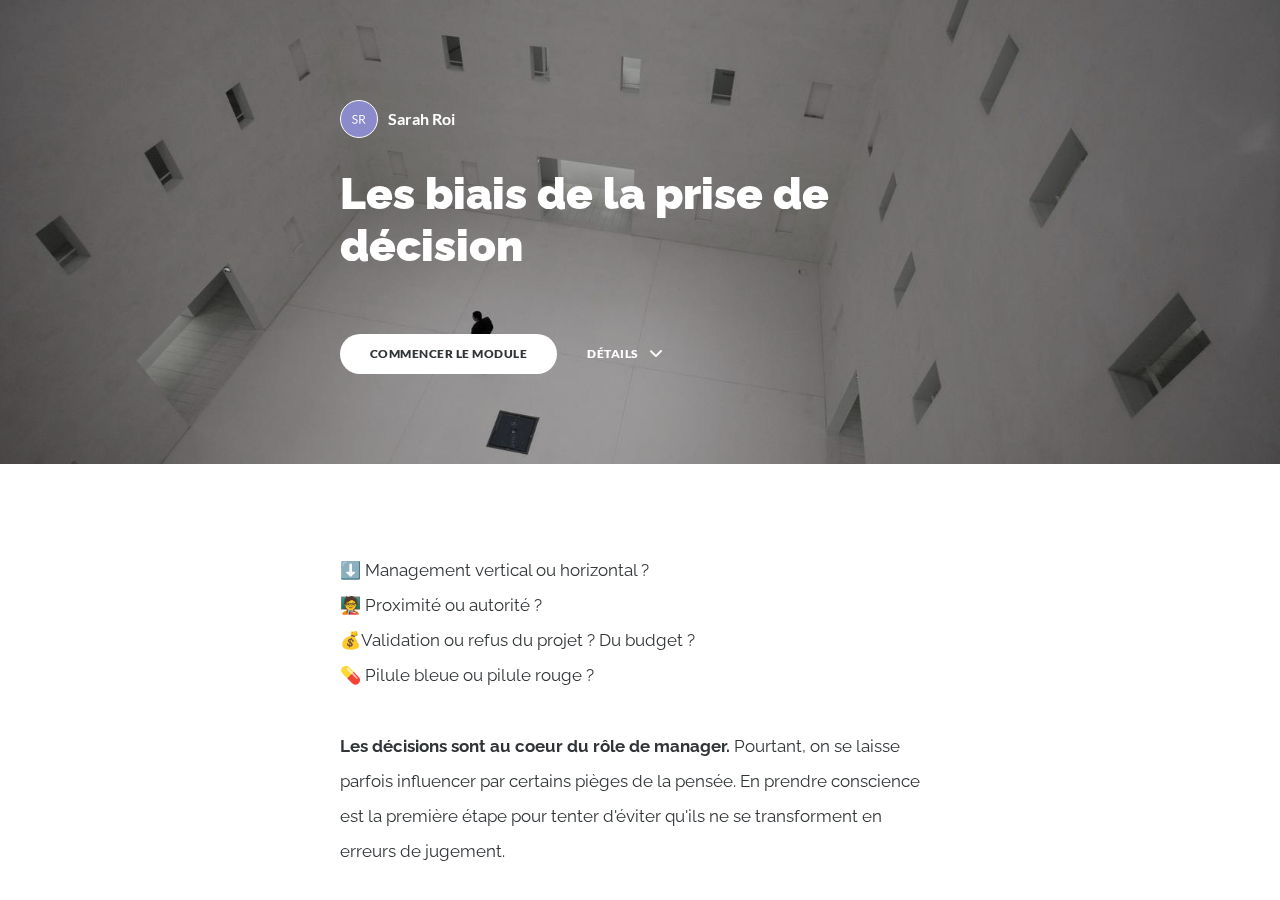
<file: modules/les-biais/index.html>
<!DOCTYPE html>
<html lang="en" class="">
  <head>
    <meta http-equiv="X-UA-Compatible" content="IE=edge,chrome=1">
    <meta name="viewport" content="width=device-width, initial-scale=1, maximum-scale=1">
    <meta charset="utf-8">

    <title>Les biais de la prise de décision</title>

    <link type="text/css" rel="stylesheet" href="lib/icomoon.css">
    <link type="text/css" rel="stylesheet" href="lib/main.bundle.css">
    <script type="text/javascript" src="lib/player-0.0.11.min.js"></script>
    <script type="text/javascript" src="lib/lzwcompress.js"></script>

    <!-- Resize Hack -->
    <script type="text/javascript">
      window.resizeTo(screen.width, screen.height);
    </script>
    
    <!--[if lt IE 9]>
    <script src="//html5shiv.googlecode.com/svn/trunk/html5.js"></script>
    <![endif]-->
  </head>
  <body>
    <style>
      .brand--head, .brand--head *   { font-family: 'Raleway' !important; }
      .brand--body, .brand--body *   { font-family: 'Raleway' !important; }
      .brand--lhead, .brand--lhead * { font-family: 'Raleway' !important; }
      .brand--lbody, .brand--lbody * { font-family: 'Raleway' !important; }
      .brand--ui, .brand--ui *       { font-family: 'Lato' !important; }

      .brand--beforeHead:before { font-family: 'Raleway' !important; }
      .brand--afterHead:after { font-family: 'Raleway' !important; }

      .brand--background        { background-color: #285F9F !important; }
      .brand--background-all *  { background-color: #285F9F !important; }
      .brand--border            { border-color: #285F9F !important; }
      .brand--color             { color: #285F9F !important; }
      .brand--color-all *       { color: #285F9F !important; }
      .brand--shadow            { box-shadow: 0 0 0 0.2rem #285F9F !important; }
      .brand--shadow-all *      { box-shadow: 0 0 0 0.2rem #285F9F !important; }
      .brand--fill              { fill: #285F9F !important; }
      .brand--stroke            { stroke: #285F9F !important; }

      .brand--beforeBackground:before { background-color: #285F9F !important; }
      .brand--beforeBorder:before     { border-color: #285F9F !important; }
      .brand--beforeColor:before      { color: #285F9F !important; }

      .brand--afterBackground:after { background-color: #285F9F !important; }
      .brand--afterBorder:after     { border-color: #285F9F !important; }
      .brand--afterColor:after      { color: #285F9F !important; }

      /* should be applied to containers where links
         need to appear in brand color */
      .brand--linkColor a { color: #285F9F !important; }

      /* should be applied to containers where links
         need to change to brand color on hover */
      .brand--linkColorHover a:hover { color: #285F9F !important; }

      /* should be applied to any single element that
         needs to change color on hover */
      .brand--hoverColor:hover { color: #285F9F !important; }

      /* TODO: probably need a way to create a 5-10% darker/lighter color */
      .brand--linkColor a:hover,
      .button.brand--background:hover { opacity: .65 !important; }

      @media (min-width: 47.9375em) { /* 768px */
        .brand--min768--background { background-color: #285F9F !important; }
        .brand--min768--border     { border-color: #285F9F !important; }
        .brand--min768--color      { color: #285F9F !important; }
      }

      @media (max-width: 47.9375em) { /* 768px */
        .brand--max768--background { background-color: #285F9F !important; }
        .brand--max768--border     { border-color: #285F9F !important; }
        .brand--max768--color      { color: #285F9F !important; }
      }
    </style>
    <div id="app"></div>
    <script type="text/javascript">
  (function(root) {
    window.labelSet = {"id":"CsXmDggekVmT1eT9fqx93yoF","author":"aid|1316c840-04c2-4577-bf8c-24b8c1829252","name":"French","defaultId":3,"defaultSet":true,"labels":{"result":"résultat","search":"Rechercher","results":"résultats","quizNext":"SUIVANT","tabGroup":"Languette","codeGroup":"Code","noResults":"Pas de résultats pour","noteGroup":"Remarque","quizScore":"Votre score","quizStart":"COMMENCER LE QUIZ","courseExit":"QUITTER LE MODULE","courseHome":"Accueil","lessonName":"Leçon","quizSubmit":"VALIDER","quoteGroup":"Citation","salutation":"👋 Au revoir!","buttonGroup":"Bouton","courseStart":"COMMENCER LE MODULE","embedViewOn":"Regarder","exitMessage":"Vous pouvez maintenant fermer cette page.","quizCorrect":"Correct","quizPassing":"RÉUSSITE","quizResults":"Résultats du quiz","courseResume":"REPRENDRE LE MODULE","processStart":"COMMENCER","processSwipe":"Glisser pour continuer","quizContinue":"Continuer","quizLandmark":"Quiz","quizQuestion":"Question","courseDetails":"DÉTAILS","embedReadMore":"En savoir plus","feedbackGroup":"Retour d'information","quizIncorrect":"Incorrect","quizTakeAgain":"RECOMMENCER","sortingReplay":"REJOUER","accordionGroup":"Accordéon","embedLinkGroup":"Contenu Web intégré","lessonComplete":"TERMINÉ","statementGroup":"Déclaration","storylineGroup":"Storyline","attachmentGroup":"Pièce jointe","embedPhotoGroup":"Photo incorporée","embedVideoGroup":"Vidéo intégrée","playButtonLabel":"Jouer","processComplete":"Terminée","processLandmark":"Processus","processNextStep":"ÉTAPE SUIVANTE","processStepName":"Étape","seekSliderLabel":"Chercher","sortingLandmark":"Activité de tri","audioPlayerGroup":"Lecteur audio Vous pouvez utiliser la barre d'espace pour basculer entre la lecture et les touches fléchées pour scruter.","buttonStackGroup":"Pile de boutons","embedPlayerGroup":"Lecteur multimédia intégré","lessonRestricted":"Les leçons doivent être complétées dans l’ordre","pauseButtonLabel":"Pause","scenarioComplete":"Scénario Complet!","scenarioContinue":"CONTINUER","scenarioTryAgain":"RÉESSAYER","textOnImageGroup":"Texte sur l'image","timelineLandmark":"Chronologie","urlEmbedLandmark":"URL / Intégrer","videoPlayerGroup":"Lecteur vidéo. Vous pouvez utiliser la barre d'espace pour basculer entre la lecture et les touches fléchées pour scruter.","blocksClickToFlip":"Cliquez pour retourner","blocksPreposition":"sur","bulletedListGroup":"Liste à puces","checkboxListGroup":"Liste de cases à cocher","imageAndTextGroup":"Image et texte","imageGalleryGroup":"Galerie d'images","lessonPreposition":"sur","numberedListGroup":"Liste numérotée","processLessonName":"Leçon","processStartAgain":"RECOMMENCER","scenarioStartOver":"RECOMMENCER","courseSkipToLesson":"Aller à la leçon","flashcardBackLabel":"Flashcard retour","flashcardGridGroup":"Grille Flashcard","nextFlashCardLabel":"Prochain flashcard","flashcardFrontLabel":"Flashcard avant","flashcardStackGroup":"Pile de Flashcard","knowledgeCheckGroup":"Vérification des connaissances","sortingCardsCorrect":"Cartes correctes","hamburgerButtonLabel":"Barre latérale de la cours","lessonHeaderLandmark":"En-tête de leçon","numberedDividerGroup":"Séparateur numéroté","lessonContentLandmark":"Contenu de la leçon","lessonSidebarLandmark":"Barre latérale de la leçon","quizAnswerPlaceholder":"Tapez votre réponse ici","labeledGraphicLandmark":"Graphique étiqueté","previousFlashCardLabel":"Carte flash précédente","processStepPreposition":"sur","overviewPageTitleSuffix":"Sommaire","quizAcceptableResponses":"Bonnes réponses possibles","quizRequirePassingScore":"Doit réussir le quiz avant de continuer","timelineCardGroupPrefix":"Carte de chronologie","labeledGraphicBubbleLabel":"Bulle graphique étiquetée","labeledGraphicMarkerLabel":"Marqueur graphique étiqueté","labeledGraphicNextMarkerLabel":"Marqueur suivant","labeledGraphicPreviousMarkerLabel":"Marqueur précédent"},"deleted":false,"createdAt":"2021-03-08T18:37:02.706Z","updatedAt":"2021-03-08T18:37:02.706Z","iso639Code":"fr","transferredAt":null};
    window.courseData = "[base64]/PC9wPjxwPvCfp5EmendqO/[base64]/IFZvdHJlIHBvc3R1cmUgZGUgbWFuYWdlciBsYXhpc3RlIG91IHN0cmljdGUgPyBMYSBwZXVyIGR1IHJpc3F1ZSA/[base64]/[base64]/[base64]/[base64]/[base64]/[base64]/[base64]/[base64]/[base64]/[base64]/PC9zcGFuPjwvdGQ+PHRkIHN0eWxlPVwidGV4dC1hbGlnbjogY2VudGVyOyB3aWR0aDogNTAuMDAyMyU7XCI+PHNwYW4+PHN0cm9uZz5RdWVscyBzb250IGxlcyA8dT5pbmNvbnYmZWFjdXRlO25pZW50czwvdT48L3N0cm9uZz4gZHUgbnVjbCZlYWN1dGU7YWlyZSA/[base64]/[base64]/[base64]/[base64]/[base64]";
    window.partnerContent = [];

    function isExport() {
      return true;
    }

    function resolvePath(path) {
      return ('assets/').concat(path);
    }

    function resolveFontPath(font) {
      return ('lib/fonts/').concat(font.key.split('/').reverse()[0]);
    }

    root.Runtime = {
      isExport: isExport,
      resolvePath: resolvePath,
      resolveFontPath: resolveFontPath
    };
  }(window));
</script>

    
    <script src="lib/main.bundle.js"></script>
    
  </body>
</html>
</file>
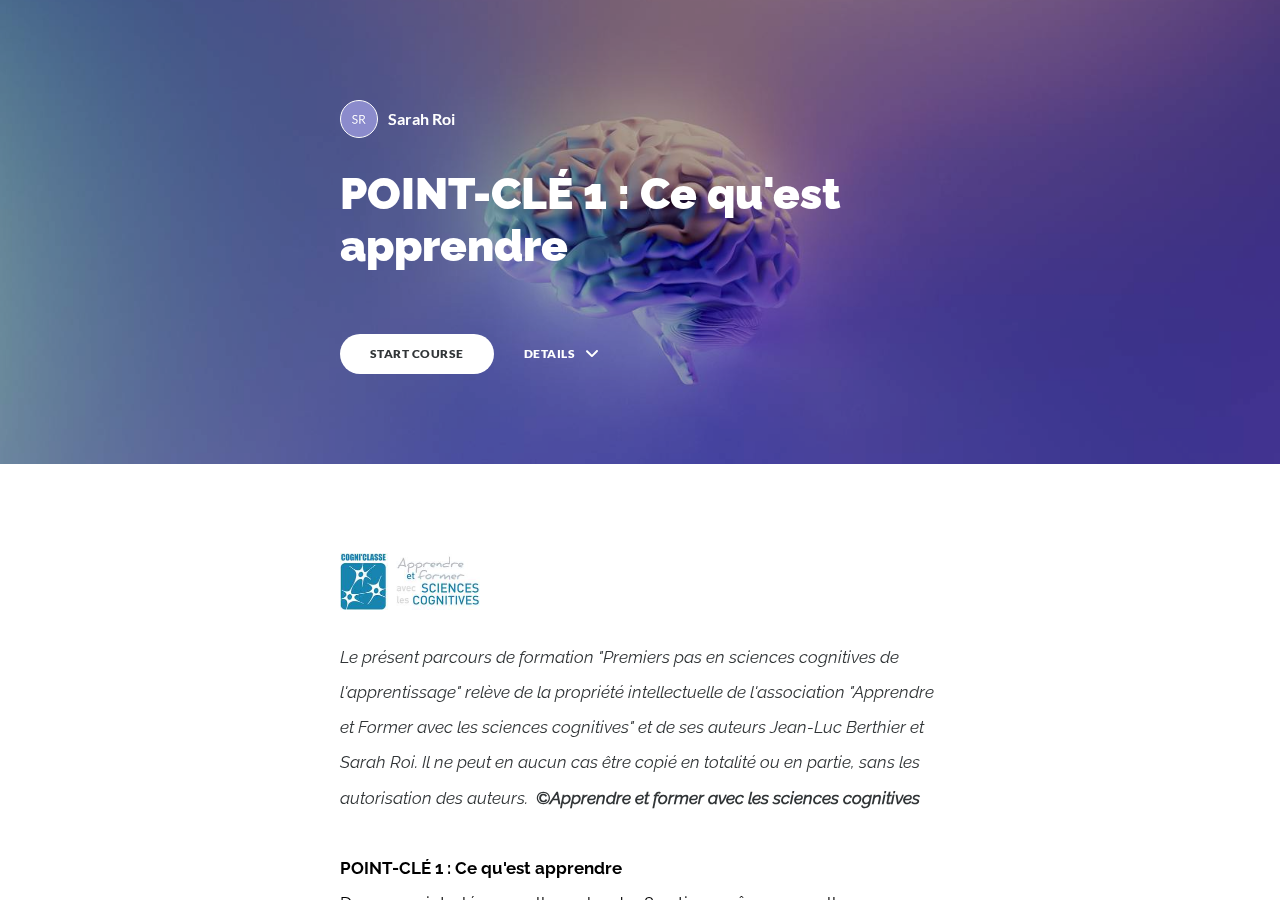
<file: modules/point-cle-1/index.html>
<!DOCTYPE html>
<html lang="en" class="">
  <head>
    <meta http-equiv="X-UA-Compatible" content="IE=edge,chrome=1">
    <meta name="viewport" content="width=device-width, initial-scale=1, maximum-scale=1">
    <meta charset="utf-8">

    <title>POINT-CLÉ 1 : Ce qu&#39;est apprendre</title>

    <link type="text/css" rel="stylesheet" href="lib/icomoon.css">
    <link type="text/css" rel="stylesheet" href="lib/main.bundle.css">
    <script type="text/javascript" src="lib/player-0.0.11.min.js"></script>
    <script type="text/javascript" src="lib/lzwcompress.js"></script>

    <!-- Resize Hack -->
    <script type="text/javascript">
      window.resizeTo(screen.width, screen.height);
    </script>
    
    <!--[if lt IE 9]>
    <script src="//html5shiv.googlecode.com/svn/trunk/html5.js"></script>
    <![endif]-->
  </head>
  <body>
    <style>
      .brand--head, .brand--head *   { font-family: 'Raleway' !important; }
      .brand--body, .brand--body *   { font-family: 'Raleway' !important; }
      .brand--lhead, .brand--lhead * { font-family: 'Raleway' !important; }
      .brand--lbody, .brand--lbody * { font-family: 'Raleway' !important; }
      .brand--ui, .brand--ui *       { font-family: 'Lato' !important; }

      .brand--beforeHead:before { font-family: 'Raleway' !important; }
      .brand--afterHead:after { font-family: 'Raleway' !important; }

      .brand--background        { background-color: #4BAAF4 !important; }
      .brand--background-all *  { background-color: #4BAAF4 !important; }
      .brand--border            { border-color: #4BAAF4 !important; }
      .brand--color             { color: #4BAAF4 !important; }
      .brand--color-all *       { color: #4BAAF4 !important; }
      .brand--shadow            { box-shadow: 0 0 0 0.2rem #4BAAF4 !important; }
      .brand--shadow-all *      { box-shadow: 0 0 0 0.2rem #4BAAF4 !important; }
      .brand--fill              { fill: #4BAAF4 !important; }
      .brand--stroke            { stroke: #4BAAF4 !important; }

      .brand--beforeBackground:before { background-color: #4BAAF4 !important; }
      .brand--beforeBorder:before     { border-color: #4BAAF4 !important; }
      .brand--beforeColor:before      { color: #4BAAF4 !important; }

      .brand--afterBackground:after { background-color: #4BAAF4 !important; }
      .brand--afterBorder:after     { border-color: #4BAAF4 !important; }
      .brand--afterColor:after      { color: #4BAAF4 !important; }

      /* should be applied to containers where links
         need to appear in brand color */
      .brand--linkColor a { color: #4BAAF4 !important; }

      /* should be applied to containers where links
         need to change to brand color on hover */
      .brand--linkColorHover a:hover { color: #4BAAF4 !important; }

      /* should be applied to any single element that
         needs to change color on hover */
      .brand--hoverColor:hover { color: #4BAAF4 !important; }

      /* TODO: probably need a way to create a 5-10% darker/lighter color */
      .brand--linkColor a:hover,
      .button.brand--background:hover { opacity: .65 !important; }

      @media (min-width: 47.9375em) { /* 768px */
        .brand--min768--background { background-color: #4BAAF4 !important; }
        .brand--min768--border     { border-color: #4BAAF4 !important; }
        .brand--min768--color      { color: #4BAAF4 !important; }
      }

      @media (max-width: 47.9375em) { /* 768px */
        .brand--max768--background { background-color: #4BAAF4 !important; }
        .brand--max768--border     { border-color: #4BAAF4 !important; }
        .brand--max768--color      { color: #4BAAF4 !important; }
      }
    </style>
    <div id="app"></div>
    <script type="text/javascript">
  (function(root) {
    window.labelSet = {"id":"kGlCRWOOzvWuTqaibzQp8nGH","author":"aid|1316c840-04c2-4577-bf8c-24b8c1829252","name":"English","defaultId":1,"defaultSet":true,"labels":{"result":"result","search":"search","results":"results","quizNext":"NEXT","tabGroup":"Tab","codeGroup":"Code","noResults":"No results for","noteGroup":"Note","quizScore":"Your score","quizStart":"START QUIZ","courseExit":"EXIT COURSE","courseHome":"Home","lessonName":"Lesson","quizSubmit":"SUBMIT","quoteGroup":"Quote","salutation":"👋 Bye!","buttonGroup":"Button","courseStart":"START COURSE","embedViewOn":"VIEW ON","exitMessage":"You may now leave this page.","quizCorrect":"Correct","quizPassing":"PASSING","quizResults":"Quiz Results","courseResume":"RESUME COURSE","processStart":"START","processSwipe":"Swipe to continue","quizContinue":"Continue","quizLandmark":"Quiz","quizQuestion":"Question","courseDetails":"DETAILS","embedReadMore":"Read more","feedbackGroup":"Feedback","quizIncorrect":"Incorrect","quizTakeAgain":"TAKE AGAIN","sortingReplay":"REPLAY","accordionGroup":"Accordion","embedLinkGroup":"Embedded web content","lessonComplete":"COMPLETE","statementGroup":"Statement","storylineGroup":"Storyline","attachmentGroup":"File Attachment","embedPhotoGroup":"Embedded photo","embedVideoGroup":"Embedded video","playButtonLabel":"Play","processComplete":"Complete","processLandmark":"Process","processNextStep":"NEXT STEP","processStepName":"Step","seekSliderLabel":"Seek","sortingLandmark":"Sorting Activity","audioPlayerGroup":"Audio player. You can use the space bar to toggle playback and arrow keys to scrub.","buttonStackGroup":"Button stack","embedPlayerGroup":"Embedded media player","lessonRestricted":"Lessons must be completed in order","pauseButtonLabel":"Pause","scenarioComplete":"Scenario Complete!","scenarioContinue":"CONTINUE","scenarioTryAgain":"TRY AGAIN","textOnImageGroup":"Text on image","timelineLandmark":"Timeline","urlEmbedLandmark":"URL/Embed","videoPlayerGroup":"Video player. You can use the space bar to toggle playback and arrow keys to scrub.","blocksClickToFlip":"Click to flip","blocksPreposition":"of","bulletedListGroup":"Bulleted list","checkboxListGroup":"Checkbox list","imageAndTextGroup":"Image and text","imageGalleryGroup":"Image gallery","lessonPreposition":"of","numberedListGroup":"Numbered list","processLessonName":"Lesson","processStartAgain":"START AGAIN","scenarioStartOver":"START OVER","courseSkipToLesson":"SKIP TO LESSON","flashcardBackLabel":"Flashcard back","flashcardGridGroup":"Flashcard grid","nextFlashCardLabel":"Next flashcard","flashcardFrontLabel":"Flashcard front","flashcardStackGroup":"Flashcard stack","knowledgeCheckGroup":"Knowledge check","sortingCardsCorrect":"Cards Correct","hamburgerButtonLabel":"Course Overview Sidebar","lessonHeaderLandmark":"Lesson Header","numberedDividerGroup":"Numbered divider","lessonContentLandmark":"Lesson Content","lessonSidebarLandmark":"Lesson Sidebar","quizAnswerPlaceholder":"Type your answer here","labeledGraphicLandmark":"Labeled Graphic","previousFlashCardLabel":"Previous flashcard","processStepPreposition":"of","overviewPageTitleSuffix":"Overview","quizAcceptableResponses":"Acceptable responses","quizRequirePassingScore":"Must pass quiz before continuing","timelineCardGroupPrefix":"Timeline Card","labeledGraphicBubbleLabel":"Labeled graphic bubble","labeledGraphicMarkerLabel":"Labeled graphic marker","labeledGraphicNextMarkerLabel":"Next marker","labeledGraphicPreviousMarkerLabel":"Previous marker"},"deleted":false,"createdAt":"2021-03-08T18:37:02.706Z","updatedAt":"2021-03-08T18:37:02.706Z","iso639Code":"en","transferredAt":null};
    window.courseData = "[base64]/[base64]/[base64]/[base64]/[base64]/[base64]/[base64]/[base64]/[base64]/[base64]/[base64]/[base64]";
    window.partnerContent = [];

    function isExport() {
      return true;
    }

    function resolvePath(path) {
      return ('assets/').concat(path);
    }

    function resolveFontPath(font) {
      return ('lib/fonts/').concat(font.key.split('/').reverse()[0]);
    }

    root.Runtime = {
      isExport: isExport,
      resolvePath: resolvePath,
      resolveFontPath: resolveFontPath
    };
  }(window));
</script>

    
    <script src="lib/main.bundle.js"></script>
    
  </body>
</html>
</file>
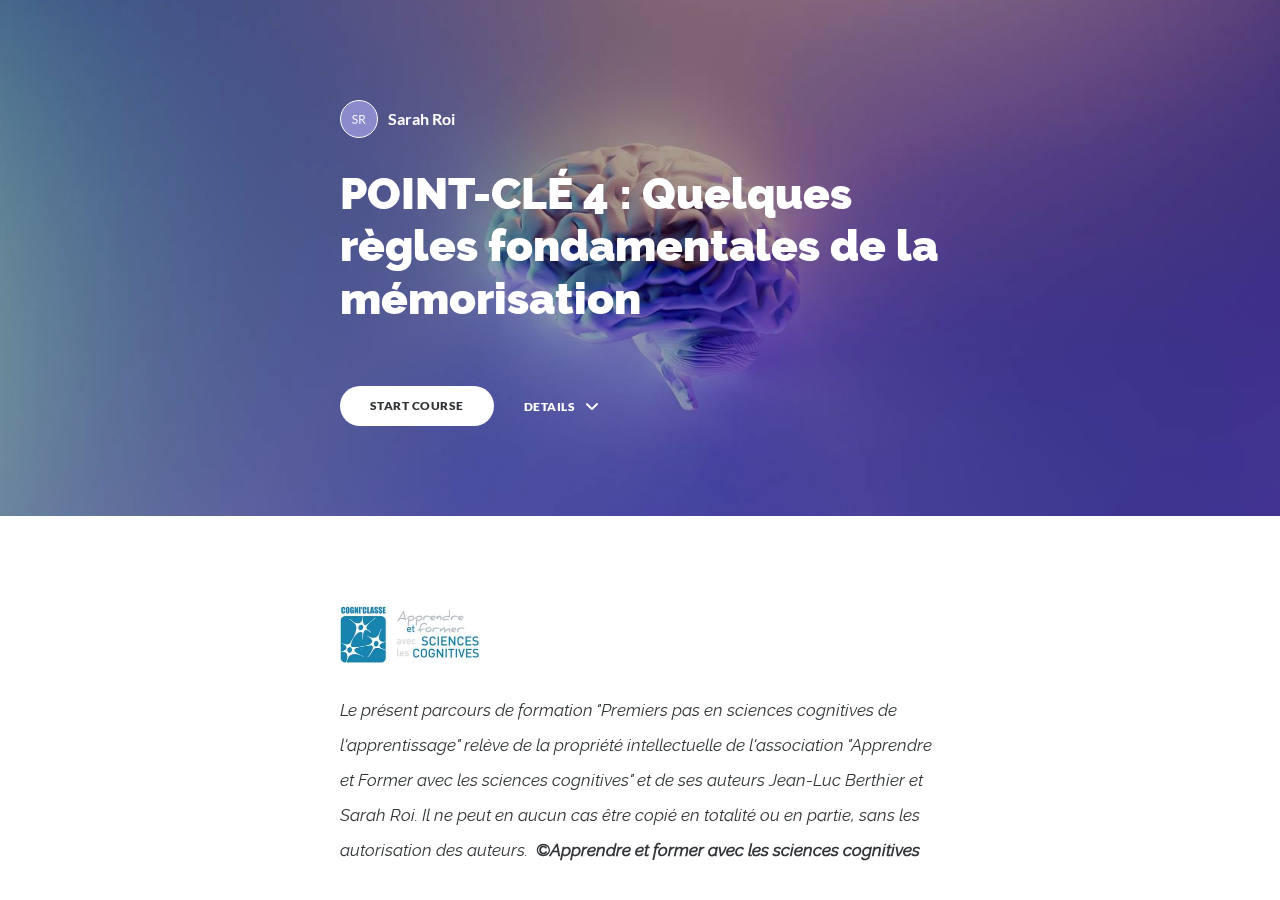
<file: modules/point-cle-2/index.html>
<!DOCTYPE html>
<html lang="en" class="">
  <head>
    <meta http-equiv="X-UA-Compatible" content="IE=edge,chrome=1">
    <meta name="viewport" content="width=device-width, initial-scale=1, maximum-scale=1">
    <meta charset="utf-8">

    <title>POINT-CLÉ 4 : Quelques règles fondamentales de la mémorisation</title>

    <link type="text/css" rel="stylesheet" href="lib/icomoon.css">
    <link type="text/css" rel="stylesheet" href="lib/main.bundle.css">
    <script type="text/javascript" src="lib/player-0.0.11.min.js"></script>
    <script type="text/javascript" src="lib/lzwcompress.js"></script>

    <!-- Resize Hack -->
    <script type="text/javascript">
      window.resizeTo(screen.width, screen.height);
    </script>

  

    <!--[if lt IE 9]>
    <script src="//html5shiv.googlecode.com/svn/trunk/html5.js"></script>
    <![endif]-->
  </head>
  <body>
    <style>
      .brand--head, .brand--head *   { font-family: 'Raleway' !important; }
      .brand--body, .brand--body *   { font-family: 'Raleway' !important; }
      .brand--lhead, .brand--lhead * { font-family: 'Raleway' !important; }
      .brand--lbody, .brand--lbody * { font-family: 'Raleway' !important; }
      .brand--ui, .brand--ui *       { font-family: 'Lato' !important; }

      .brand--beforeHead:before { font-family: 'Raleway' !important; }
      .brand--afterHead:after { font-family: 'Raleway' !important; }

      .brand--background        { background-color: #4BAAF4 !important; }
      .brand--background-all *  { background-color: #4BAAF4 !important; }
      .brand--border            { border-color: #4BAAF4 !important; }
      .brand--color             { color: #4BAAF4 !important; }
      .brand--color-all *       { color: #4BAAF4 !important; }
      .brand--shadow            { box-shadow: 0 0 0 0.2rem #4BAAF4 !important; }
      .brand--shadow-all *      { box-shadow: 0 0 0 0.2rem #4BAAF4 !important; }
      .brand--fill              { fill: #4BAAF4 !important; }
      .brand--stroke            { stroke: #4BAAF4 !important; }

      .brand--beforeBackground:before { background-color: #4BAAF4 !important; }
      .brand--beforeBorder:before     { border-color: #4BAAF4 !important; }
      .brand--beforeColor:before      { color: #4BAAF4 !important; }

      .brand--afterBackground:after { background-color: #4BAAF4 !important; }
      .brand--afterBorder:after     { border-color: #4BAAF4 !important; }
      .brand--afterColor:after      { color: #4BAAF4 !important; }

      /* should be applied to containers where links
         need to appear in brand color */
      .brand--linkColor a { color: #4BAAF4 !important; }

      /* should be applied to containers where links
         need to change to brand color on hover */
      .brand--linkColorHover a:hover { color: #4BAAF4 !important; }

      /* should be applied to any single element that
         needs to change color on hover */
      .brand--hoverColor:hover { color: #4BAAF4 !important; }

      /* TODO: probably need a way to create a 5-10% darker/lighter color */
      .brand--linkColor a:hover,
      .button.brand--background:hover { opacity: .65 !important; }

      @media (min-width: 47.9375em) { /* 768px */
        .brand--min768--background { background-color: #4BAAF4 !important; }
        .brand--min768--border     { border-color: #4BAAF4 !important; }
        .brand--min768--color      { color: #4BAAF4 !important; }
      }

      @media (max-width: 47.9375em) { /* 768px */
        .brand--max768--background { background-color: #4BAAF4 !important; }
        .brand--max768--border     { border-color: #4BAAF4 !important; }
        .brand--max768--color      { color: #4BAAF4 !important; }
      }
    </style>
    <div id="app"></div>
    <script type="text/javascript">
  (function(root) {
    window.labelSet = {"id":"kGlCRWOOzvWuTqaibzQp8nGH","author":"aid|1316c840-04c2-4577-bf8c-24b8c1829252","name":"English","defaultId":1,"defaultSet":true,"labels":{"result":"result","search":"search","results":"results","quizNext":"NEXT","tabGroup":"Tab","codeGroup":"Code","noResults":"No results for","noteGroup":"Note","quizScore":"Your score","quizStart":"START QUIZ","courseExit":"EXIT COURSE","courseHome":"Home","lessonName":"Lesson","quizSubmit":"SUBMIT","quoteGroup":"Quote","salutation":"👋 Bye!","buttonGroup":"Button","courseStart":"START COURSE","embedViewOn":"VIEW ON","exitMessage":"You may now leave this page.","quizCorrect":"Correct","quizPassing":"PASSING","quizResults":"Quiz Results","courseResume":"RESUME COURSE","processStart":"START","processSwipe":"Swipe to continue","quizContinue":"Continue","quizLandmark":"Quiz","quizQuestion":"Question","courseDetails":"DETAILS","embedReadMore":"Read more","feedbackGroup":"Feedback","quizIncorrect":"Incorrect","quizTakeAgain":"TAKE AGAIN","sortingReplay":"REPLAY","accordionGroup":"Accordion","embedLinkGroup":"Embedded web content","lessonComplete":"COMPLETE","statementGroup":"Statement","storylineGroup":"Storyline","attachmentGroup":"File Attachment","embedPhotoGroup":"Embedded photo","embedVideoGroup":"Embedded video","playButtonLabel":"Play","processComplete":"Complete","processLandmark":"Process","processNextStep":"NEXT STEP","processStepName":"Step","seekSliderLabel":"Seek","sortingLandmark":"Sorting Activity","audioPlayerGroup":"Audio player. You can use the space bar to toggle playback and arrow keys to scrub.","buttonStackGroup":"Button stack","embedPlayerGroup":"Embedded media player","lessonRestricted":"Lessons must be completed in order","pauseButtonLabel":"Pause","scenarioComplete":"Scenario Complete!","scenarioContinue":"CONTINUE","scenarioTryAgain":"TRY AGAIN","textOnImageGroup":"Text on image","timelineLandmark":"Timeline","urlEmbedLandmark":"URL/Embed","videoPlayerGroup":"Video player. You can use the space bar to toggle playback and arrow keys to scrub.","blocksClickToFlip":"Click to flip","blocksPreposition":"of","bulletedListGroup":"Bulleted list","checkboxListGroup":"Checkbox list","imageAndTextGroup":"Image and text","imageGalleryGroup":"Image gallery","lessonPreposition":"of","numberedListGroup":"Numbered list","processLessonName":"Lesson","processStartAgain":"START AGAIN","scenarioStartOver":"START OVER","courseSkipToLesson":"SKIP TO LESSON","flashcardBackLabel":"Flashcard back","flashcardGridGroup":"Flashcard grid","nextFlashCardLabel":"Next flashcard","flashcardFrontLabel":"Flashcard front","flashcardStackGroup":"Flashcard stack","knowledgeCheckGroup":"Knowledge check","sortingCardsCorrect":"Cards Correct","hamburgerButtonLabel":"Course Overview Sidebar","lessonHeaderLandmark":"Lesson Header","numberedDividerGroup":"Numbered divider","lessonContentLandmark":"Lesson Content","lessonSidebarLandmark":"Lesson Sidebar","quizAnswerPlaceholder":"Type your answer here","labeledGraphicLandmark":"Labeled Graphic","previousFlashCardLabel":"Previous flashcard","processStepPreposition":"of","overviewPageTitleSuffix":"Overview","quizAcceptableResponses":"Acceptable responses","quizRequirePassingScore":"Must pass quiz before continuing","timelineCardGroupPrefix":"Timeline Card","labeledGraphicBubbleLabel":"Labeled graphic bubble","labeledGraphicMarkerLabel":"Labeled graphic marker","labeledGraphicNextMarkerLabel":"Next marker","labeledGraphicPreviousMarkerLabel":"Previous marker"},"deleted":false,"createdAt":"2021-03-08T18:37:02.706Z","updatedAt":"2021-03-08T18:37:02.706Z","iso639Code":"en","transferredAt":null};
    window.courseData = "[base64]/[base64]/[base64]/[base64]/[base64]/[base64]/[base64]/[base64]/[base64]/[base64]/[base64]/[base64]/[base64]/[base64]";
    window.partnerContent = [];

    function isExport() {
      return true;
    }

    function resolvePath(path) {
      return ('assets/').concat(path);
    }

    function resolveFontPath(font) {
      return ('lib/fonts/').concat(font.key.split('/').reverse()[0]);
    }

    root.Runtime = {
      isExport: isExport,
      resolvePath: resolvePath,
      resolveFontPath: resolveFontPath
    };
  }(window));
</script>


    
      <script src="lib/main.bundle.js"></script>
    
  </body>
</html>
</file>
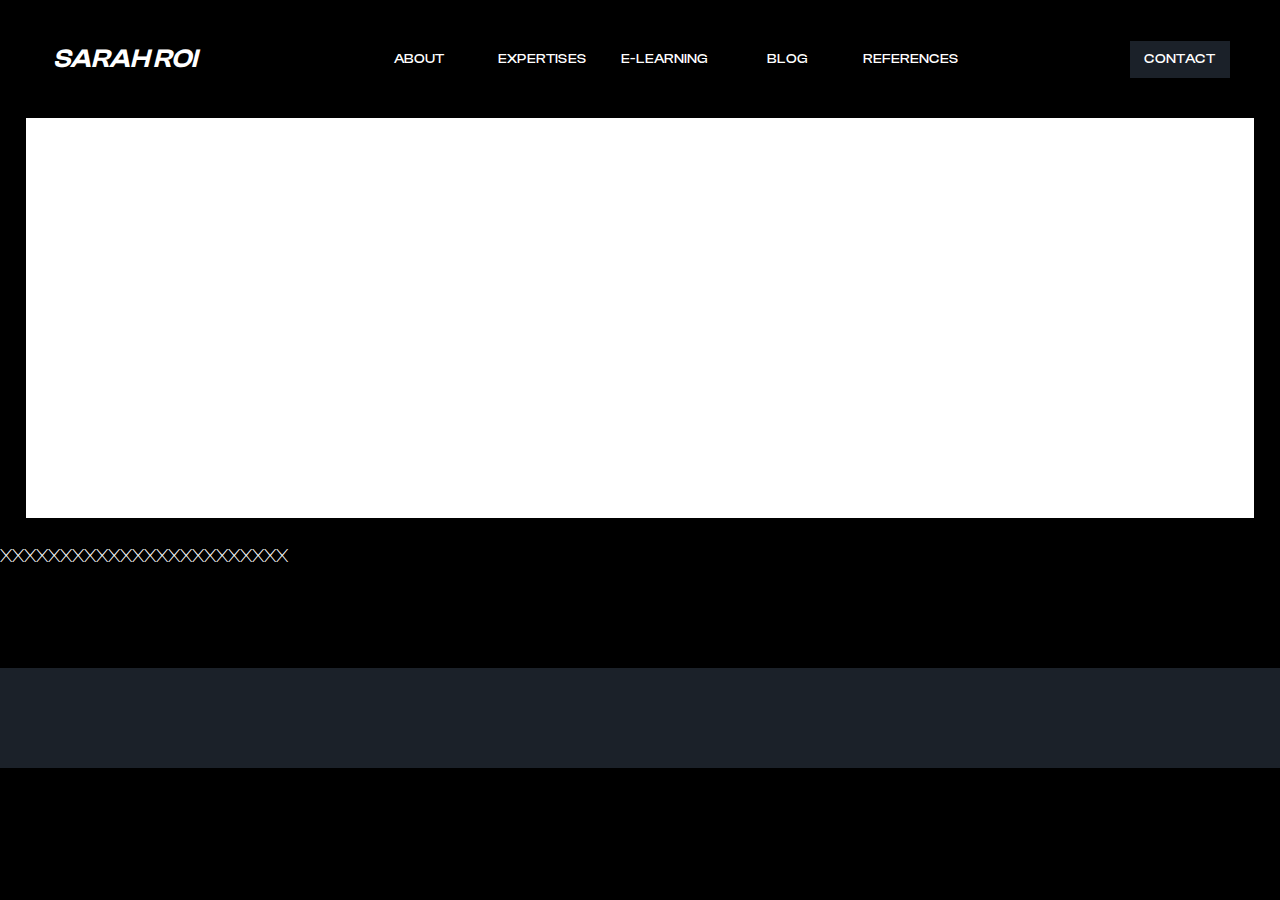
<file: pages/about.html>
<!DOCTYPE html>
<html lang="fr">
<head>
    <meta charset="UTF-8">
    <meta http-equiv="X-UA-Compatible" content="IE=edge">
    <meta name="viewport" content="width=device-width, initial-scale=1.0">
    <title>Sarah Roi</title>
    <link rel="stylesheet" href="../styles/styles.css" />
</head>
<body>
    <header class="container">
        <a href="../index.html" class="container-title">
            <h1>
                SARAH ROI
            </h1>
        </a>
        <nav>
            <a href="./about.html">
                ABOUT
            </a>
            <a href="./expertises.html">
                EXPERTISES
            </a>
            <a href="./eLearning.html">
                E-LEARNING
            </a>
            <a href="./blog.html">
                BLOG
            </a>
            <a href="./references.html">
                REFERENCES
            </a>
        </nav>
        <div class="container-contact-btn">
            <a href="#">
                CONTACT
            </a>
        </div>
        <div class="burger-menu hidden">
            <span></span>
            <span></span>
            <span></span>
        </div>
    </header>
    <section class="container container__hero">
        <h2>
            ABOUT SARAH ROI
        </h2>
    </section>
    <main>
        <div>
            <h3>
                XXXXXXXXXXXXXXXXXXXXXXXX
            </h3>
        </div>
    </main>
    <footer>

    </footer>
    <script src="../utils/var.js"></script>
    <script src="../utils/menu.js"></script>
</body>
</html>
</file>
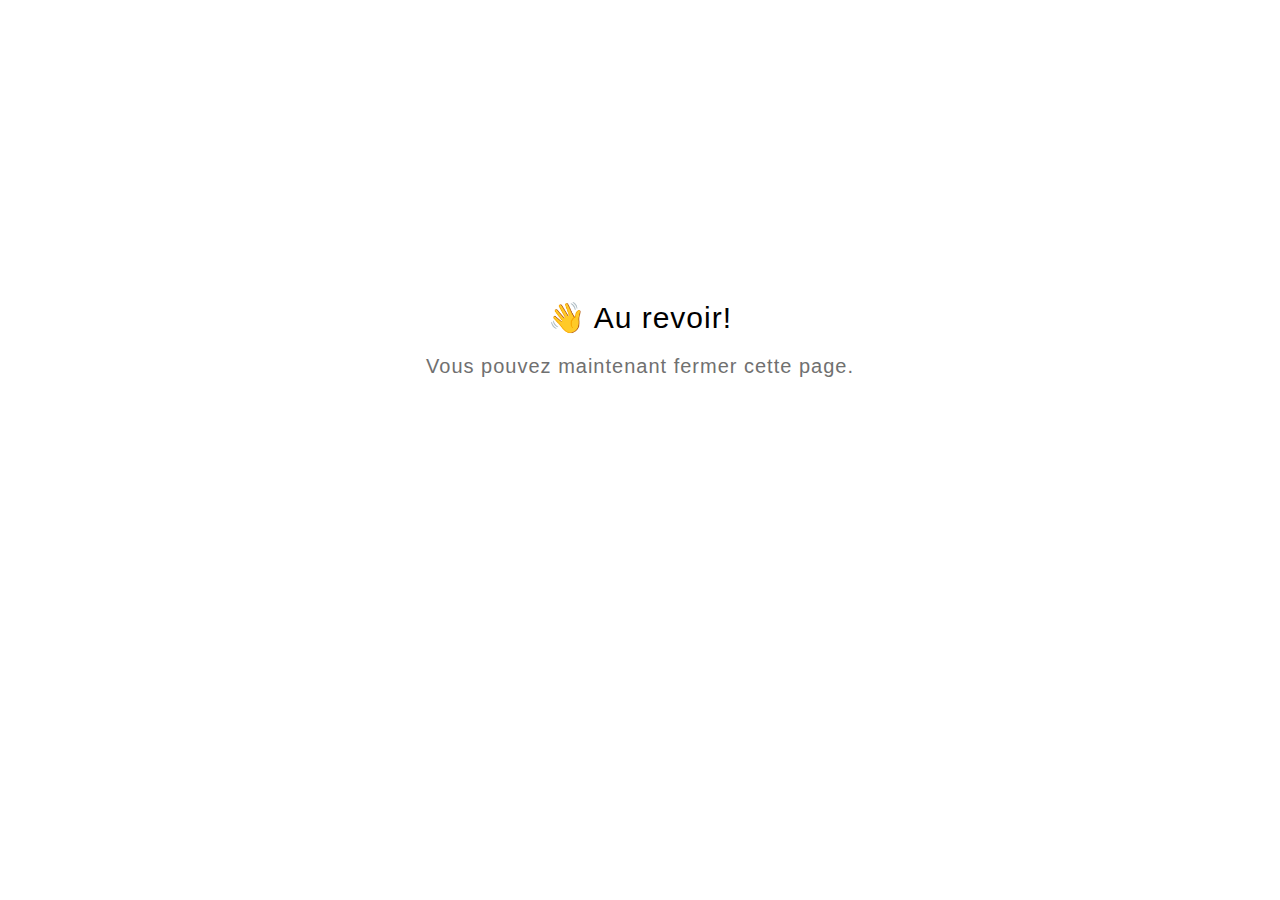
<file: modules/les-biais/goodbye.html>
<html>
  <head>
    <meta charset="utf-8" lang="fr">
    <style>
      html {
        font-size: 20px;
        font-family: 'lato', sans-serif;
        font-weight: lighter;
        letter-spacing: 0.05rem;
      }

      .goodbye-container {
        text-align: center;
        margin-top: 15rem;
      }

      .bye-message {
        font-size: 1.5rem;
      }

      .exit-text {
        color: #707070;
        margin-top: 1rem;
      }
    </style>
  </head>
  <body>
    <div class="goodbye-container">
      <div class="bye-message">👋 Au revoir!</div>
      <div class="exit-text">Vous pouvez maintenant fermer cette page.</div>
    </div>
  </body>
</html>
</file>
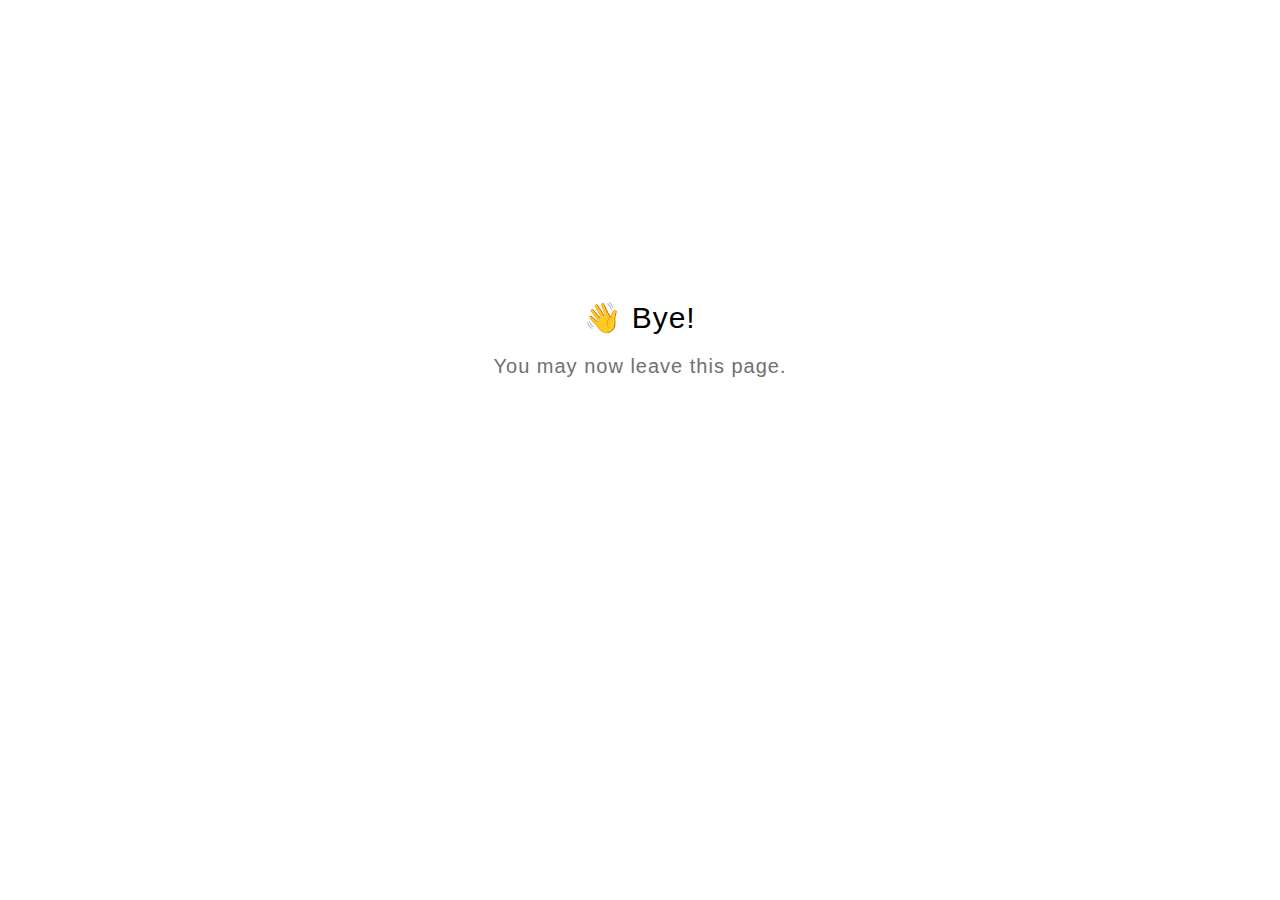
<file: modules/point-cle-1/goodbye.html>
<html>
  <head>
    <meta charset="utf-8" lang="en">
    <style>
      html {
        font-size: 20px;
        font-family: 'lato', sans-serif;
        font-weight: lighter;
        letter-spacing: 0.05rem;
      }

      .goodbye-container {
        text-align: center;
        margin-top: 15rem;
      }

      .bye-message {
        font-size: 1.5rem;
      }

      .exit-text {
        color: #707070;
        margin-top: 1rem;
      }
    </style>
  </head>
  <body>
    <div class="goodbye-container">
      <div class="bye-message">👋 Bye!</div>
      <div class="exit-text">You may now leave this page.</div>
    </div>
  </body>
</html>
</file>
<file: modules/les-biais/lib/icomoon.css>
@font-face {
	font-family: 'icomoon';
	src:  url('fonts/icomoon.ttf') format('truetype'),
				url('fonts/icomoon.woff') format('woff');
	font-weight: normal;
	font-style: normal;
}

[class^="icon-"], [class*=" icon-"] {
	/* use !important to prevent issues with browser extensions that change fonts */
	font-family: 'icomoon' !important;
	speak: none;
	font-style: normal;
	font-weight: normal;
	font-variant: normal;
	text-transform: none;
	line-height: 1;

	/* Better Font Rendering =========== */
	-webkit-font-smoothing: antialiased;
	-moz-osx-font-smoothing: grayscale;
}

.icon-edit-author-name:before {
	content: "\e976";
}
.icon-lock:before {
	content: "\e977";
}
.icon-checkmark-valid:before {
	content: "\e95d";
}
.icon-close-media-panel:before {
	content: "\e95e";
}
.icon-trash4:before {
	content: "\e95f";
}
.icon-x-invalid-url:before {
	content: "\e960";
}
.icon-attach2:before {
	content: "\e961";
}
.icon-bold:before {
	content: "\e962";
}
.icon-fontcolor:before {
	content: "\e963";
}
.icon-fontsize:before {
	content: "\e964";
}
.icon-italic:before {
	content: "\e965";
}
.icon-link:before {
	content: "\e966";
}
.icon-orderedlist:before {
	content: "\e967";
}
.icon-quote:before {
	content: "\e968";
}
.icon-unorderedlist:before {
	content: "\e969";
}
.icon-feedback:before {
	content: "\e910";
}
.icon-review:before {
	content: "\e911";
}
.icon-customizable:before {
	content: "\e908";
}
.icon-design:before {
	content: "\e909";
}
.icon-interactions:before {
	content: "\e90a";
}
.icon-questions:before {
	content: "\e90b";
}
.icon-scenarios2:before {
	content: "\e90c";
}
.icon-slides:before {
	content: "\e90d";
}
.icon-desktop:before {
	content: "\e902";
}
.icon-expressions:before {
	content: "\e903";
}
.icon-poses:before {
	content: "\e904";
}
.icon-retina:before {
	content: "\e905";
}
.icon-scenarios:before {
	content: "\e906";
}
.icon-transparency:before {
	content: "\e907";
}
.icon-Master-01:before {
	content: "\e934";
}
.icon-Master-02:before {
	content: "\e93a";
}
.icon-Master-03:before {
	content: "\e939";
}
.icon-Master-04:before {
	content: "\e936";
}
.icon-Master-05:before {
	content: "\e93b";
}
.icon-Master-06:before {
	content: "\e935";
}
.icon-Master-07:before {
	content: "\e937";
}
.icon-Master-08:before {
	content: "\e938";
}
.icon-Master-09:before {
	content: "\e922";
}
.icon-Master-10:before {
	content: "\e926";
}
.icon-Master-11:before {
	content: "\e924";
}
.icon-Master-12:before {
	content: "\e928";
}
.icon-Master-13:before {
	content: "\e923";
}
.icon-Master-14:before {
	content: "\e925";
}
.icon-Master-15:before {
	content: "\e929";
}
.icon-Master-16:before {
	content: "\e927";
}
.icon-Master-17:before {
	content: "\e92b";
}
.icon-Master-18:before {
	content: "\e92c";
}
.icon-Master-19:before {
	content: "\e92d";
}
.icon-Master-20:before {
	content: "\e92e";
}
.icon-Master-21:before {
	content: "\e92f";
}
.icon-Master-22:before {
	content: "\e930";
}
.icon-Master-23:before {
	content: "\e931";
}
.icon-Master-24:before {
	content: "\e932";
}
.icon-Master-25:before {
	content: "\e933";
}
.icon-Master-26:before {
	content: "\e92a";
}
.icon-check-circle:before {
	content: "\e803";
}
.icon-trash:before {
	content: "\e804";
}
.icon-rotation:before {
	content: "\e91a";
}
.icon-vector:before {
	content: "\e91b";
}
.icon-mute:before {
	content: "\e90e";
}
.icon-volume:before {
	content: "\e90f";
}
.icon-logo:before {
	content: "\e805";
}
.icon-share:before {
	content: "\e801";
}
.icon-sorting:before {
	content: "\e91c";
}
.icon-more:before {
	content: "\e91d";
}
.icon-copy:before {
	content: "\e951";
}
.icon-clock:before {
	content: "\e915";
}
.icon-quotes-left:before {
	content: "\e918";
}
.icon-list-numbered:before {
	content: "\e916";
}
.icon-list2:before {
	content: "\e917";
}
.icon-plus:before {
	content: "\e60a";
}
.icon-info:before {
	content: "\e974";
}
.icon-cross:before {
	content: "\e913";
}
.icon-checkmark:before {
	content: "\e975";
}
.icon-arrow-up2:before {
	content: "\e959";
}
.icon-arrow-down2:before {
	content: "\e95a";
}
.icon-sort-alpha-asc:before {
	content: "\e912";
}
.icon-rtf:before {
	content: "\e94b";
}
.icon-doc:before {
	content: "\e94a";
}
.icon-pdf:before {
	content: "\e94c";
}
.icon-ppt:before {
	content: "\e94d";
}
.icon-file:before {
	content: "\e94e";
}
.icon-xls:before {
	content: "\e94f";
}
.icon-zip:before {
	content: "\e950";
}
.icon-file-alt:before {
	content: "\e944";
}
.icon-doc-alt:before {
	content: "\e943";
}
.icon-pdf-alt:before {
	content: "\e945";
}
.icon-ppt-alt:before {
	content: "\e946";
}
.icon-rtf-alt:before {
	content: "\e947";
}
.icon-xls-alt:before {
	content: "\e948";
}
.icon-zip-alt:before {
	content: "\e949";
}
.icon-attach:before {
	content: "\e942";
}
.icon-reload:before {
	content: "\e941";
}
.icon-trash2:before {
	content: "\e60d";
}
.icon-arrow-left:before {
	content: "\e608";
}
.icon-arrow-right:before {
	content: "\e609";
}
.icon-check-alt:before {
	content: "\e606";
}
.icon-password-view:before {
	content: "\e972";
}
.icon-password-hide:before {
	content: "\e973";
}
.icon-view-grid:before {
	content: "\e96c";
}
.icon-grid-view:before {
	content: "\e96c";
}
.icon-view-list:before {
	content: "\e96d";
}
.icon-list-view:before {
	content: "\e96d";
}
.icon-blocks:before {
	content: "\e95b";
}
.icon-list3:before {
	content: "\e95c";
}
.icon-export:before {
	content: "\e958";
}
.icon-screencast:before {
	content: "\e957";
}
.icon-cursor:before {
	content: "\e956";
}
.icon-documents:before {
	content: "\e952";
}
.icon-duplicate:before {
	content: "\e952";
}
.icon-trash3:before {
	content: "\e953";
}
.icon-Article:before {
	content: "\e93c";
}
.icon-Interaction:before {
	content: "\e93d";
}
.icon-Quiz:before {
	content: "\e93e";
}
.icon-Video:before {
	content: "\e93f";
}
.icon-trashcan:before {
	content: "\e921";
}
.icon-marker_style:before {
	content: "\e920";
}
.icon-photo:before {
	content: "\e91f";
}
.icon-microphone:before {
	content: "\e91e";
}
.icon-plus2:before {
	content: "\e800";
}
.icon-processing:before {
	content: "\e607";
}
.icon-menu:before {
	content: "\e602";
}
.icon-headset:before {
	content: "\e603";
}
.icon-list:before {
	content: "\e604";
}
.icon-video:before {
	content: "\e605";
}
.icon-mail:before {
	content: "\e954";
}
.icon-remove:before {
	content: "\e955";
}
.icon-up-level-2:before {
	content: "\e96e";
}
.icon-up-level-list-2:before {
	content: "\e96f";
}
.icon-plus-circle:before {
	content: "\e802";
}
.icon-up-level:before {
	content: "\e970";
}
.icon-up-level-list:before {
	content: "\e971";
}
.icon-eye:before {
	content: "\e96b";
}
.icon-tick:before {
	content: "\e900";
}
.icon-check:before {
	content: "\e901";
}
.icon-link-alt:before {
	content: "\e919";
}
.icon-chevron-down:before {
	content: "\e60b";
}
.icon-chevron-up:before {
	content: "\e60c";
}
.icon-chevron-left:before {
	content: "\e600";
}
.icon-chevron:before {
	content: "\e601";
}
.icon-chevron-right:before {
	content: "\e601";
}
.icon-close-small:before {
	content: "\e940";
}
.icon-pie-chart:before {
	content: "\e914";
}
.icon-alert:before {
	content: "\e96a";
}
</file>
